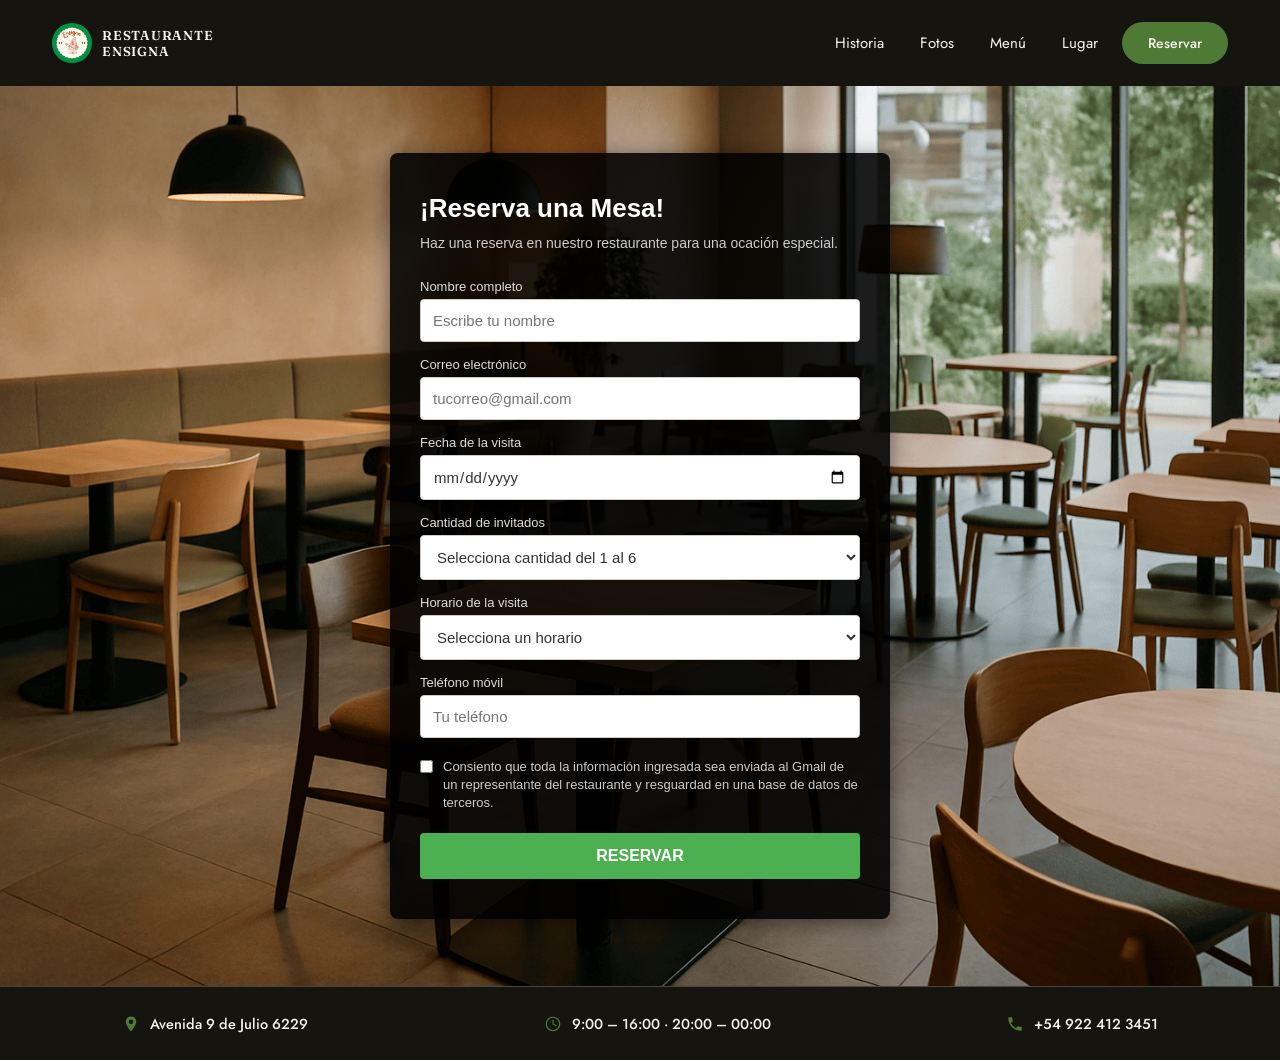
<file: Reserva/Reserva.html>
<!DOCTYPE html>
<html lang="es">
<head>
    <meta charset="UTF-8">
    <meta name="viewport" content="width=device-width, initial-scale=1.0">
    <title>Restaurante Ensigna · A tavola non s'invecchia: Reservacion de Mesas</title>
    <link rel="preconnect" href="https://fonts.googleapis.com">
    <link rel="preconnect" href="https://fonts.gstatic.com" crossorigin>
    <link href="https://fonts.googleapis.com/css2?family=Fraunces:ital,wght@0,400;0,500;0,600;1,500&family=Dancing+Script:wght@600;700&family=Jost:wght@400;500;600&display=swap" rel="stylesheet">
    <link rel="icon" type="image/png" href="../logo.png">
    <link rel="stylesheet" href="EstiloReserva.css">
</head>
<body>

    <!-- ========================================== -->
    <!--        SECCIÓN DE NAVEGACIÓN (NAVBAR)      -->
    <!-- ========================================== -->

<header class="site-header" id="siteHeader">
  <div class="header-inner">
    <a href="../index.html" class="brand">
      <img src="../logo.png" alt="Logo Restaurante Ensigna" class="brand-logo">
      <span class="brand-text">RESTAURANTE<br>ENSIGNA</span>
    </a>

    <nav class="main-nav" id="mainNav">
      <a href="../index.html#historia">Historia</a>
      <a href="../index.html#fotos">Fotos</a>
      <a href="../index.html#menu">Menú</a>
      <a href="../index.html#lugar">Lugar</a>
    </nav>

    <a href="Reserva.html" class="btn-reservar btn-reservar--header">Reservar</a>

    <button class="nav-toggle" id="navToggle" aria-label="Abrir menú" aria-expanded="false">
      <span></span><span></span><span></span>
    </button>
  </div>
</header>

    <!-- ========================================== -->
    <!--            SECCIÓN     PRINCIPAL           -->
    <!-- ========================================== -->

    <main class="main-background">

    <!-- Cuadro negro central -->
        <div class="cuadro-negro">
            
            <h1>¡Reserva una Mesa!</h1>
            <p>Haz una reserva en nuestro restaurante para una ocación especial.</p>

            <!-- Formulario conectado a Formspree (ACTION == [Token dada por la página]) -->
            <form id="form-reserva" action="https://formspree.io/f/xaeopyvg" method="POST">

                <!-- CAMPO 1: Nombre Completo -->
                <div class="campo-grupo">
                    <label for="nombre">Nombre completo</label>
                    <input type="text" id="nombre" name="nombre" placeholder="Escribe tu nombre" required>
                </div>

                <!-- CAMPO 2: Correo Electrónico -->
                <div class="campo-grupo">
                    <label for="email">Correo electrónico</label>
                    <input type="email" id="email" name="email" placeholder="tucorreo@gmail.com" required>
                </div>

                <!-- CAMPO 3: Fecha de la Visita (Mínimo un día después del actual validado con JS) -->
                <div class="campo-grupo">
                    <label for="fecha">Fecha de la visita</label>
                    <input type="date" id="fecha" name="fecha" required>
                </div>

                <!-- CAMPO 4: Cantidad de Invitados (maximos 6) -->
                <div class="campo-grupo">
                    <label for="invitados">Cantidad de invitados</label>
                    <select id="invitados" name="invitados" required>
                        <option value="" disabled hidden selected>Selecciona cantidad del 1 al 6</option>
                        <option value="1">1 persona (Solo tú)</option>
                        <option value="2">2 personas</option>
                        <option value="3">3 personas</option>
                        <option value="4">4 personas</option>
                        <option value="5">5 personas</option>
                        <option value="6">6 personas</option>
                    </select>
                </div>

                <!-- CAMPO 5: Horario de la Visita -->
                <div class="campo-grupo">
                    <label for="hora">Horario de la visita</label>
                    <select id="hora" name="hora" required>
                        <option value="" disabled hidden selected >Selecciona un horario</option>

                        <optgroup label="Turno del mediodía">
                            <option value="09:00">09:00</option>
                            <option value="09:30">09:30</option>
                            <option value="10:00">10:00</option>
                            <option value="10:30">10:30</option>
                            <option value="11:00">11:00</option>
                            <option value="11:30">11:30</option>
                            <option value="12:00">12:00</option>
                            <option value="12:30">12:30</option>
                            <option value="13:00">13:00</option>
                            <option value="13:30">13:30</option>
                            <option value="14:00">14:00</option>
                            <option value="14:30">14:30</option>
                            <option value="15:00">15:00</option>
                            <option value="15:30">15:30</option>
                        </optgroup>

                        <optgroup label="Turno de la noche">
                            <option value="20:00">20:00</option>
                            <option value="20:30">20:30</option>
                            <option value="21:00">21:00</option>
                            <option value="21:30">21:30</option>
                            <option value="22:00">22:00</option>
                            <option value="22:30">22:30</option>
                            <option value="23:00">23:00</option>
                            <option value="23:30">23:30</option>
                        </optgroup>
                    </select>
                </div>

                <!-- CAMPO 6: Teléfono Móvil -->
                <div class="campo-grupo">
                    <label for="telefono">Teléfono móvil</label>
                    <input type="tel" id="telefono" name="telefono" placeholder="Tu teléfono" required>
                </div>

                <!-- CAMPO 7: Checkbox de Consentimiento -->
                <div class="campo-checkbox">
                    <input type="checkbox" id="consentimiento" name="consentimiento" required>
                    <label for="consentimiento">Consiento que toda la información ingresada sea enviada al Gmail de un representante del restaurante y resguardad en una base de datos de terceros.</label>
                </div>

                <!-- Botón Envíar -->
                <button type="submit" id="btn-reservar">RESERVAR</button>

            </form>

        </div>

    </main>


        <!-- ========================================== -->
        <!-- MODAL DE RESERVA COMPLETADA (Oculto por defecto) -->
        <!-- ========================================== -->

    <div id="modal-reserva" class="modal-oculto">
        <div class="modal-contenido">
            <p>RESERVA COMPLETADA</p>
            <button id="btn-cerrar-modal">¡Perfecto!</button>
        </div>
    </div>


    <!-- ========================================== -->
    <!--            ESPACIO DEL FOOTER              -->
    <!-- ========================================== -->

 <section class="info-strip" aria-label="Datos de contacto y horario">
    <div class="info-strip-inner">
      <div class="info-item">
        <svg viewBox="0 0 24 24" aria-hidden="true"><path d="M12 2c-4 0-7 3-7 7 0 5 7 13 7 13s7-8 7-13c0-4-3-7-7-7Zm0 10a3 3 0 1 1 0-6 3 3 0 0 1 0 6Z" fill="currentColor"/></svg>
        <span>Avenida 9 de Julio 6229</span>
      </div>
      <div class="info-item">
        <svg viewBox="0 0 24 24" aria-hidden="true"><circle cx="12" cy="12" r="9" fill="none" stroke="currentColor" stroke-width="1.6"/><path d="M12 7v5l4 2" fill="none" stroke="currentColor" stroke-width="1.6" stroke-linecap="round"/></svg>
        <span>9:00&nbsp;–&nbsp;16:00 · 20:00&nbsp;–&nbsp;00:00</span>
      </div>
      <div class="info-item">
        <svg viewBox="0 0 24 24" aria-hidden="true"><path d="M6.6 10.8c1.4 2.8 3.8 5.2 6.6 6.6l2.2-2.2c.3-.3.7-.4 1-.2 1.1.5 2.3.7 3.6.7.6 0 1 .4 1 1V20c0 .6-.4 1-1 1C10.6 21 3 13.4 3 4c0-.6.4-1 1-1h3.3c.6 0 1 .4 1 1 0 1.3.2 2.5.7 3.6.1.4.1.8-.2 1.1L6.6 10.8Z" fill="currentColor"/></svg>
        <span>+54 922 412 3451</span>
      </div>
    </div>
  </section>


    <!-- Aquí vincularemos el JavaScript más adelante -->
    <script src="ScriptReserva.js"></script>
</body>
</html>
</file>
<file: Reserva/EstiloReserva.css>
/* ========================================== */
/* ESTILOS GENERALES Y RESETEO BÁSICO         */
/* ========================================== */
* {
    margin: 0;
    padding: 0;
    box-sizing: border-box;
    font-family: Arial, sans-serif;
}

body, html {
    height: 100%;
}

/* ========================================== */
/* SECCIÓN PRINCIPAL Y FONDO (BACKGROUND)      */
/* ========================================== */
/* 
   INSTRUCCIÓN PARA INTEGRAR TU FONDO:
   1. Coloca tu imagen de fondo en la misma carpeta donde tengas este archivo CSS.
   2. Reemplaza 'nombre-de-tu-imagen.jpg' por el nombre real de tu archivo.
*/
.main-background {
    background-image: url('MesasBG.png'); /* <-- CAMBIA ESTO por tu imagen */
    background-size: cover;
    background-position: center;
    background-repeat: no-repeat;
    min-height: 100vh;
    display: flex;
    justify-content: center;
    align-items: center;
    padding: 20px;
}

/* ========================================== */
/* CUADRO NEGRO CENTRAL (GUÍA VISUAL)          */
/* ========================================== */
.cuadro-negro {
    background-color: #000000e1; /* Fondo negro */
    color: #ffffff;
    width: 100%;
    max-width: 500px; /* Ancho máximo ideal para ordenador */
    padding: 40px 30px;
    border-radius: 8px;
    box-shadow: 0 4px 20px rgba(0, 0, 0, 0.5);
}

.cuadro-negro h1 {
    font-size: 26px;
    margin-bottom: 10px;
    font-weight: bold;
}

.cuadro-negro p {
    font-size: 14px;
    color: #cccccc;
    margin-bottom: 25px;
    line-height: 1.4;
}

/* ========================================== */
/* CAMPOS DEL FORMULARIO                      */
/* ========================================== */
.campo-grupo {
    margin-bottom: 15px;
}

.campo-grupo label {
    display: block;
    font-size: 13px;
    margin-bottom: 5px;
    color: #dddddd;
}

/* Estilo unificado para inputs y select (Inputs blancos limpios) */
.campo-grupo input, 
.campo-grupo select {
    width: 100%;
    padding: 12px;
    font-size: 15px;
    border: 1px solid #ccc;
    border-radius: 4px;
    background-color: #ffffff;
    color: #333333;
}

.campo-grupo input:focus, 
.campo-grupo select:focus {
    outline: none;
    border-color: #4CAF50; /* Resaltado verde al hacer foco */
}

/* ========================================== */
/* CAMPO CHECKBOX                             */
/* ========================================== */
.campo-checkbox {
    display: flex;
    align-items: flex-start;
    gap: 10px;
    margin: 20px 0;
    font-size: 13px;
    color: #cccccc;
    line-height: 1.4;
}

.campo-checkbox input {
    margin-top: 2px;
    cursor: pointer;
}

.campo-checkbox label {
    cursor: pointer;
}

/* ========================================== */
/* BOTÓN RESERVAR                             */
/* ========================================== */
#btn-reservar {
    width: 100%;
    padding: 14px;
    background-color: #4CAF50; /* Verde brillante como en tu imagen */
    color: white;
    border: none;
    border-radius: 4px;
    font-size: 16px;
    font-weight: bold;
    cursor: pointer;
    transition: background-color 0.2s ease;
}

#btn-reservar:hover {
    background-color: #43A047; /* Un verde un poco más oscuro al pasar el cursor */
}

/* ========================================== */
/* MODAL DE RESERVA COMPLETADA                */
/* ========================================== */
.modal-oculto {
    display: none; /* Oculto por defecto */
    position: fixed;
    top: 0;
    left: 0;
    width: 100%;
    height: 100%;
    background-color: rgba(0, 0, 0, 0.7); /* Fondo oscuro semitransparente */
    justify-content: center;
    align-items: center;
    z-index: 1000;
}

.modal-contenido {
    background-color: #ffffff;
    color: #333333;
    padding: 30px;
    border-radius: 8px;
    text-align: center;
    max-width: 350px;
    width: 90%;
    box-shadow: 0 4px 15px rgba(0,0,0,0.3);
}

.modal-contenido p {
    font-size: 18px;
    font-weight: bold;
    margin-bottom: 20px;
    color: #222;
}

#btn-cerrar-modal {
    padding: 10px 20px;
    background-color: #4CAF50;
    color: white;
    border: none;
    border-radius: 4px;
    font-size: 14px;
    cursor: pointer;
}

#btn-cerrar-modal:hover {
    background-color: #43A047;
}

/* ========================================== */
/* DISEÑO RESPONSIVO (ADAPTABLE A MÓVILES)      */
/* ========================================== */
@media (max-width: 600px) {
    .main-background {
        padding: 10px; /* Menos margen en pantallas muy chicas de celular */
    }

    .cuadro-negro {
        padding: 20px 15px; /* Reduce espacios internos para aprovechar la pantalla del móvil */
    }

    .cuadro-negro h1 {
        font-size: 22px;
    }

    .campo-grupo input, 
    .campo-grupo select {
        padding: 10px;
        font-size: 14px;
    }
}

/* ========================================== */
/* COPIAS DEL ARCHIVO MAIN                    */
/* ========================================== */

/*Token*/
:root{
  --ink: #16140f;
  --ink-soft: #2a271f;
  --cream: #f7f3ea;
  --green: #4f7a35;
  --green-deep: #3b5c27;
  --sauce: #c23b1f;
  --sauce-deep: #a12f17;
  --line: rgba(247,243,234,0.22);

  --font-display: "Fraunces", serif;
  --font-script: "Dancing Script", cursive;
  --font-ui: "Jost", sans-serif;
}

/* ---------- Header ---------- */
.site-header{
  position: absolute;
  top: 0; left: 0; right: 0;
  z-index: 50;
  padding: 22px 0;
  transition: background .3s ease, padding .3s ease;
}
.site-header.is-scrolled{
  position: fixed;
  background: rgba(22,20,15,0.92);
  backdrop-filter: blur(6px);
  padding: 14px 0;
  box-shadow: 0 1px 0 var(--line);
}
.header-inner{
  max-width: 1240px;
  margin: 0 auto;
  padding: 0 32px;
  display: flex;
  align-items: center;
  gap: 24px;
}
.brand{
  display: flex;
  align-items: center;
  gap: 10px;
  margin-right: auto;
}
.brand-mark{ width: 26px; height: 26px; color: var(--green); flex-shrink: 0; }
.brand-logo{ width: 40px; height: 40px; object-fit: contain; flex-shrink: 0; border-radius: 50%; }
.brand-text{
  font-family: var(--font-display);
  font-weight: 600;
  font-size: 13px;
  letter-spacing: .06em;
  line-height: 1.25;
}
.main-nav{
  display: flex;
  gap: 36px;
  font-size: 15px;
}
.main-nav a{
  position: relative;
  padding: 4px 0;
}
.main-nav a::after{
  content: "";
  position: absolute;
  left: 0; bottom: -2px;
  width: 0; height: 1px;
  background: var(--green);
  transition: width .25s ease;
}
.main-nav a:hover::after{ width: 100%; }

.btn-reservar{
  display: inline-block;
  background: var(--green);
  color: var(--cream);
  font-size: 14px;
  font-weight: 500;
  padding: 11px 26px;
  border-radius: 999px;
  transition: background .2s ease, transform .2s ease;
}
.btn-reservar:hover{ background: var(--green-deep); transform: translateY(-1px); }

.nav-toggle{
  display: none;
  flex-direction: column;
  justify-content: center;
  gap: 5px;
  width: 30px; height: 30px;
  background: none; border: none; cursor: pointer; padding: 0;
}
.nav-toggle span{
  display: block;
  width: 100%; height: 2px;
  background: var(--cream);
  border-radius: 2px;
  transition: transform .25s ease, opacity .25s ease;
}

/* ---------- Info strip ---------- */
.info-strip{
  background: var(--ink);
  border-top: 1px solid var(--line);
}
.info-strip-inner{
  max-width: 1100px;
  margin: 0 auto;
  padding: 26px 32px;
  display: flex;
  flex-wrap: wrap;
  gap: 18px 40px;
  justify-content: space-between;
}
.info-item{
  display: flex;
  align-items: center;
  gap: 10px;
  font-size: 14.5px;
  font-weight: 500;
  color: var(--cream);
  white-space: nowrap;
}
.info-item svg{ width: 18px; height: 18px; color: var(--green); flex-shrink: 0; }

/* ---------- Responsive ---------- */
@media (max-width: 860px){
  .main-nav, .btn-reservar--header{ display: none; }
  .nav-toggle{ display: flex; }

  .main-nav.is-open{
    display: flex;
    flex-direction: column;
    position: absolute;
    top: 100%; left: 0; right: 0;
    background: rgba(22,20,15,.97);
    padding: 20px 32px 26px;
    gap: 18px;
    border-top: 1px solid var(--line);
  }
}

@media (max-width: 480px){
  .brand-text{ font-size: 12px; }
  .info-item{ font-size: 13.5px; }
}

/* ========================*/
/*   EXTRAS - AGREGADOS    */
/* ========================*/

/* AJUSTES DEL NAVBAR PARA LA PÁGINA RESERVA */

.site-header {
    position: sticky;
    top: 0;
    background: var(--ink);
    color: var(--cream);
}

.site-header.is-scrolled {
    position: sticky;
    top: 0;
}

.site-header a {
    color: inherit;
    text-decoration: none;
}

.site-header,
.site-header * {
    font-family: var(--font-ui);
}

.site-header .brand-text {
    font-family: var(--font-display);
}

/* AJUSTES TIPOGRÁFICOS DEL FOOTER */

.info-strip,
.info-strip * {
    font-family: var(--font-ui);
}
</file>
